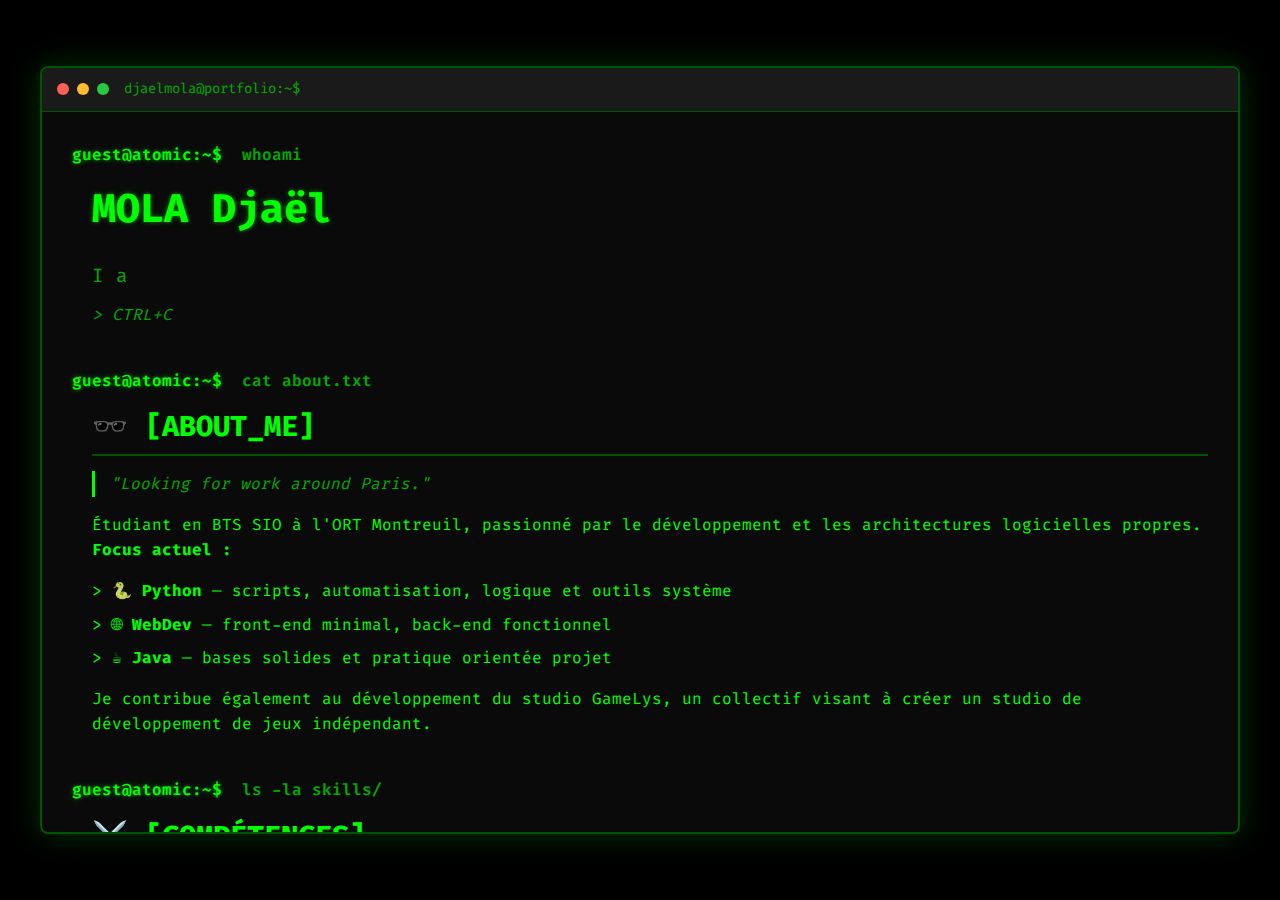
<file: index.html>
<!DOCTYPE html>
<html lang="fr">
<head>
    <meta charset="UTF-8">
    <meta name="viewport" content="width=device-width, initial-scale=1.0">
    <title>Djaël MOLA - Développeur en Apprentissage</title>
    <link rel="stylesheet" href="css/style.css">
</head>
<body>
    <div class="terminal-container">
        <!-- Header Section -->
        <header class="terminal-header">
            <div class="terminal-buttons">
                <span class="btn close"></span>
                <span class="btn minimize"></span>
                <span class="btn maximize"></span>
            </div>
            <div class="terminal-title">djaelmola@portfolio:~$</div>
        </header>

        <!-- Main Content -->
        <main class="terminal-content">
            <!-- Intro Section -->
            <section class="section intro">
                <div class="command-line">
                    <span class="prompt">guest@atomic:~$</span>
                    <span class="command">whoami</span>
                </div>
                <div class="output">
                    <h1 class="glitch" data-text="MOLA Djaël">MOLA Djaël</h1>
                    <p class="typing-text">Web dev in learn...</p>
                    <p class="motto">> CTRL+C</p>
                </div>
            </section>

            <!-- About Section -->
            <section class="section about">
                <div class="command-line">
                    <span class="prompt">guest@atomic:~$</span>
                    <span class="command">cat about.txt</span>
                </div>
                <div class="output">
                    <h2>🕶️ [ABOUT_ME]</h2>
                    <blockquote>"Looking for work around Paris."</blockquote>
                    <p>Étudiant en BTS SIO à l'ORT Montreuil, passionné par le développement et les architectures logicielles propres.</p>
                    <p><strong>Focus actuel :</strong></p>
                    <ul>
                        <li>🐍 <strong>Python</strong> — scripts, automatisation, logique et outils système</li>
                        <li>🌐 <strong>WebDev</strong> — front-end minimal, back-end fonctionnel</li>
                        <li>☕ <strong>Java</strong> — bases solides et pratique orientée projet</li>
                    </ul>
                    <p>Je contribue également au développement du studio <a href="https://github.com/GameLys" target="_blank">GameLys</a>, un collectif visant à créer un studio de développement de jeux indépendant.</p>
                </div>
            </section>

            <!-- Skills Section -->
            <section class="section skills">
                <div class="command-line">
                    <span class="prompt">guest@atomic:~$</span>
                    <span class="command">ls -la skills/</span>
                </div>
                <div class="output">
                    <h2>⚔️ [COMPÉTENCES]</h2>
                    <div class="skills-grid">
                        <div class="skill-category">
                            <h3>└─ Développement</h3>
                            <p>• Python (scripts & automatisation)</p>
                            <p>• HTML/CSS/JavaScript</p>
                            <p>• Java (bases solides)</p>
                        </div>
                        <div class="skill-category">
                            <h3>└─ Outils & Logiciels</h3>
                            <p>• Photoshop, Paint.NET</p>
                            <p>• VSCodium, Unity, RobloxStudio</p>
                            <p>• Environnements Linux optimisés</p>
                        </div>
                        <div class="skill-category">
                            <h3>└─ Langues</h3>
                            <p>• Créole (bilingue)</p>
                            <p>• Anglais (B1+)</p>
                            <p>• Espagnol (B1)</p>
                        </div>
                    </div>
                </div>
            </section>

            <!-- Experience Section -->
            <section class="section experience">
                <div class="command-line">
                    <span class="prompt">guest@atomic:~$</span>
                    <span class="command">cat experience.log</span>
                </div>
                <div class="output">
                    <h2>💼 [EXPÉRIENCES]</h2>
                    <div class="timeline">
                        <div class="timeline-item">
                            <span class="date">[2025]</span>
                            <h3>BTS SIO - ORT Montreuil</h3>
                            <p>Formation en Services Informatiques aux Organisations</p>
                        </div>
                        <div class="timeline-item">
                            <span class="date">[2024]</span>
                            <h3>Aide Enseignant Capoeira - Capoeira Muzenza</h3>
                            <p>Enseignement à des enfants (4-14 ans) dans le cadre du SNU</p>
                        </div>
                        <div class="timeline-item">
                            <span class="date">[2023-2025]</span>
                            <h3>Cat Sitting</h3>
                            <p>Prise en charge d'animaux à domicile (emploi saisonnier)</p>
                        </div>
                        <div class="timeline-item">
                            <span class="date">[2024]</span>
                            <h3>Stage - Service de Propreté de Colombes</h3>
                            <p>Participation au service de propreté urbaine</p>
                        </div>
                    </div>
                </div>
            </section>

            <!-- Contact Section -->
            <section class="section contact">
                <div class="command-line">
                    <span class="prompt">guest@atomic:~$</span>
                    <span class="command">./contact.sh</span>
                </div>
                <div class="output">
                    <h2>📧 [CONTACT]</h2>
                    <div class="contact-info">
                        <p>📧 Email: <a href="mailto:djaelmola@gmail.com">djaelmola@gmail.com</a></p>
                        <p>📍 Localisation: Paris, France</p>
                        <p>🔗 GitHub: <a href="https://github.com/djael-ml" target="_blank">@djael-ml</a></p>
                        <p>🎮 Studio: <a href="https://github.com/GameLys" target="_blank">GameLys</a></p>
                    </div>
                </div>
            </section>

            <!-- Footer -->
            <footer class="terminal-footer">
                <div class="command-line">
                    <span class="prompt">guest@atomic:~$</span>
                    <span class="cursor">█</span>
                </div>
            </footer>
        </main>
    </div>

    <script src="js/script.js"></script>
</body>
</html>
</file>
<file: css/style.css>
@import url('https://fonts.googleapis.com/css2?family=Fira+Code:wght@400;600&display=swap');

:root {
    --terminal-bg: #0a0a0a;
    --terminal-green: #00ff00;
    --terminal-green-dim: #00aa00;
    --terminal-green-dark: #005500;
    --terminal-text: #00ff00;
    --terminal-gray: #1a1a1a;
    --glow: 0 0 5px rgba(0, 255, 0, 0.5);
}

* {
    margin: 0;
    padding: 0;
    box-sizing: border-box;
}

body {
    font-family: 'Fira Code', monospace;
    background: #000;
    color: var(--terminal-text);
    min-height: 100vh;
    display: flex;
    justify-content: center;
    align-items: center;
    padding: 20px;
    line-height: 1.6;
}

.terminal-container {
    width: 100%;
    max-width: 1200px;
    background: var(--terminal-bg);
    border: 2px solid var(--terminal-green-dark);
    border-radius: 8px;
    box-shadow: 0 0 30px rgba(0, 255, 0, 0.2);
    overflow: hidden;
}

.terminal-header {
    background: var(--terminal-gray);
    padding: 10px 15px;
    display: flex;
    align-items: center;
    border-bottom: 1px solid var(--terminal-green-dark);
}

.terminal-buttons {
    display: flex;
    gap: 8px;
    margin-right: 15px;
}

.btn {
    width: 12px;
    height: 12px;
    border-radius: 50%;
    background: var(--terminal-green-dark);
}

.btn.close { background: #ff5f56; }
.btn.minimize { background: #ffbd2e; }
.btn.maximize { background: #27c93f; }

.terminal-title {
    color: var(--terminal-green-dim);
    font-size: 14px;
}

.terminal-content {
    padding: 30px;
    max-height: 80vh;
    overflow-y: auto;
}

.terminal-content::-webkit-scrollbar {
    width: 10px;
}

.terminal-content::-webkit-scrollbar-track {
    background: var(--terminal-gray);
}

.terminal-content::-webkit-scrollbar-thumb {
    background: var(--terminal-green-dark);
    border-radius: 5px;
}

.section {
    margin-bottom: 40px;
    animation: fadeIn 0.5s ease-in;
}

@keyframes fadeIn {
    from { opacity: 0; transform: translateY(10px); }
    to { opacity: 1; transform: translateY(0); }
}

.command-line {
    margin-bottom: 10px;
    font-weight: 600;
}

.prompt {
    color: var(--terminal-green);
    text-shadow: var(--glow);
}

.command {
    color: var(--terminal-green-dim);
    margin-left: 10px;
}

.output {
    margin-left: 20px;
    color: var(--terminal-text);
}

h1 {
    font-size: 2.5em;
    margin-bottom: 10px;
    color: var(--terminal-green);
    text-shadow: var(--glow);
}

.glitch {
    position: relative;
    display: inline-block;
}

h2 {
    font-size: 1.8em;
    margin-bottom: 15px;
    color: var(--terminal-green);
    border-bottom: 2px solid var(--terminal-green-dark);
    padding-bottom: 5px;
}

h3 {
    font-size: 1.2em;
    color: var(--terminal-green-dim);
    margin-bottom: 10px;
}

.typing-text {
    font-size: 1.2em;
    color: var(--terminal-green-dim);
    margin: 10px 0;
}

.subtitle {
    font-size: 1.1em;
    margin: 5px 0;
}

.motto {
    font-style: italic;
    color: var(--terminal-green-dim);
    margin-top: 10px;
}

blockquote {
    border-left: 3px solid var(--terminal-green);
    padding-left: 15px;
    margin: 15px 0;
    font-style: italic;
    color: var(--terminal-green-dim);
}

.centered-quote {
    text-align: center;
    border: none;
    font-size: 1.2em;
    padding: 20px;
}

.quote-author {
    display: block;
    margin-top: 10px;
    font-size: 0.9em;
    color: var(--terminal-green-dark);
}

ul {
    list-style: none;
    margin: 15px 0;
}

ul li {
    margin: 8px 0;
    padding-left: 20px;
    position: relative;
}

ul li:before {
    content: ">";
    position: absolute;
    left: 0;
    color: var(--terminal-green);
}

.skills-grid {
    display: grid;
    grid-template-columns: repeat(auto-fit, minmax(280px, 1fr));
    gap: 20px;
    margin-top: 20px;
}

.skill-category {
    background: var(--terminal-gray);
    padding: 15px;
    border: 1px solid var(--terminal-green-dark);
    border-radius: 5px;
}

.skill-category p {
    margin: 5px 0;
    padding-left: 15px;
}

.timeline {
    margin-top: 20px;
}

.timeline-item {
    margin-bottom: 25px;
    padding-left: 25px;
    border-left: 2px solid var(--terminal-green-dark);
    position: relative;
}

.timeline-item:before {
    content: "●";
    position: absolute;
    left: -6px;
    color: var(--terminal-green);
    font-size: 12px;
}

.date {
    color: var(--terminal-green);
    font-weight: 600;
    font-size: 0.9em;
}

.contact-info p {
    margin: 10px 0;
    padding-left: 10px;
}

a {
    color: var(--terminal-green);
    text-decoration: none;
    transition: all 0.3s ease;
}

a:hover {
    color: var(--terminal-text);
    text-shadow: var(--glow);
    text-decoration: underline;
}

.terminal-footer {
    margin-top: 30px;
    padding-top: 20px;
    border-top: 1px solid var(--terminal-green-dark);
}

.cursor {
    animation: blink 1s infinite;
}

@keyframes blink {
    0%, 50% { opacity: 1; }
    51%, 100% { opacity: 0; }
}

/* Responsive */
@media (max-width: 768px) {
    body {
        padding: 10px;
    }
    
    .terminal-content {
        padding: 20px;
        max-height: 70vh;
    }
    
    h1 {
        font-size: 1.8em;
    }
    
    h2 {
        font-size: 1.4em;
    }
    
    .skills-grid {
        grid-template-columns: 1fr;
    }
}
</file>
